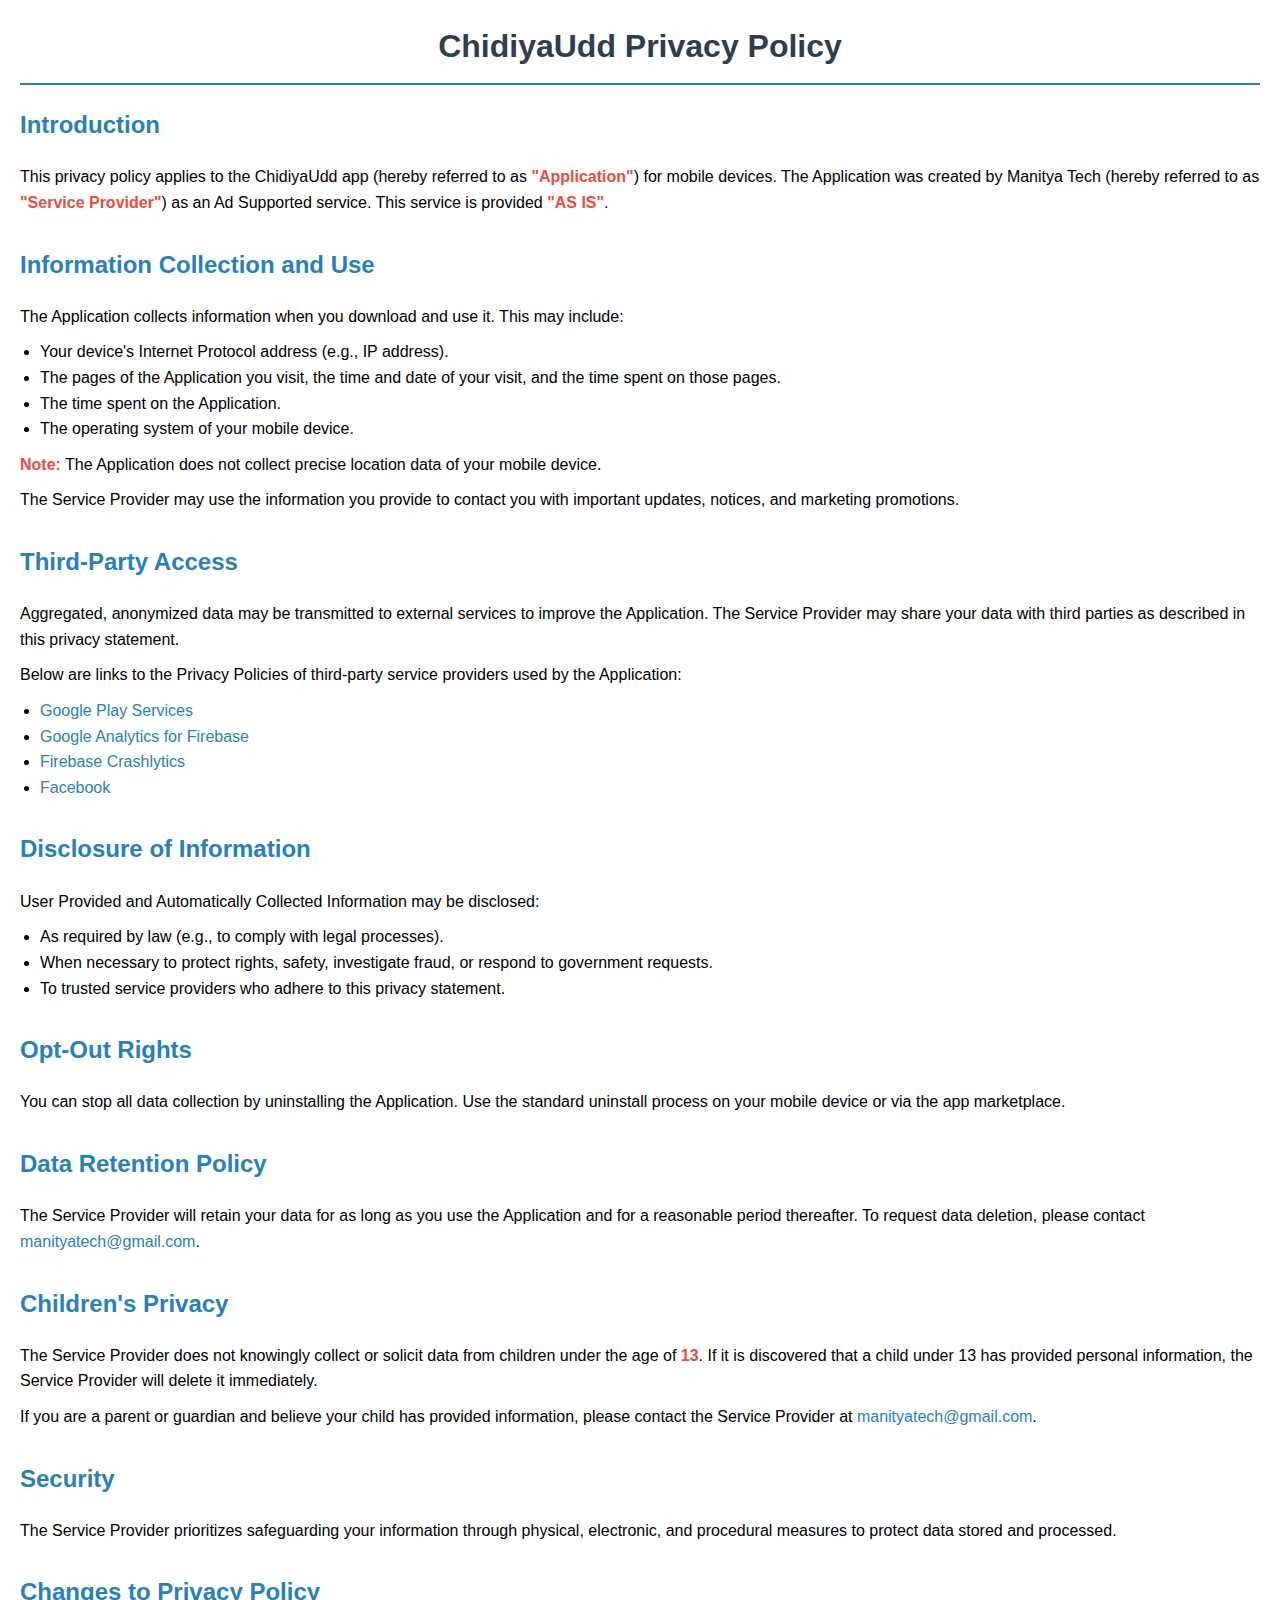
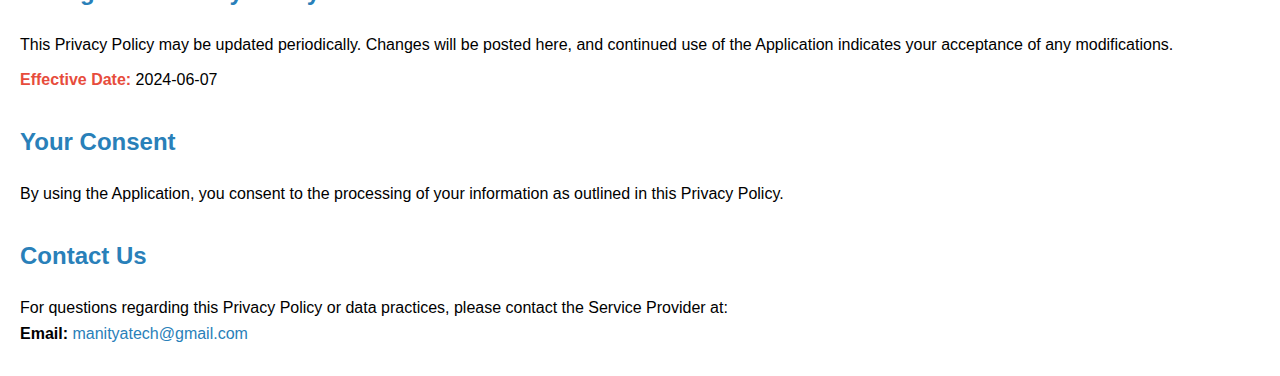
<file: chidiyaudd_privacy_policy.html>
<!DOCTYPE html>
<html lang="en">
<head>
    <meta charset="UTF-8">
    <meta name="viewport" content="width=device-width, initial-scale=1.0">
    <title>ChidiyaUdd Privacy Policy</title>
    <style>
        body {
            font-family: Arial, sans-serif;
            line-height: 1.6;
            margin: 20px;
        }
        h1 {
            color: #2C3E50;
            text-align: center;
            border-bottom: 2px solid #2980B9;
            padding-bottom: 10px;
        }
        h2 {
            color: #2980B9;
            margin-top: 20px;
        }
        h3 {
            color: #34495E;
        }
        p {
            margin: 10px 0;
        }
        .highlight {
            font-weight: bold;
            color: #E74C3C;
        }
        .section {
            margin-bottom: 30px;
            page-break-before: always;
        }
        ul {
            margin: 10px 0;
            padding-left: 20px;
        }
        a {
            color: #2980B9;
            text-decoration: none;
        }
        a:hover {
            text-decoration: underline;
        }
    </style>
</head>
<body>
    <h1><b>ChidiyaUdd Privacy Policy</b></h1>

    <div class="section">
        <h2>Introduction</h2>
        <p>
            This privacy policy applies to the ChidiyaUdd app (hereby referred to as <span class="highlight">"Application"</span>) for mobile devices. The Application was created by Manitya Tech (hereby referred to as <span class="highlight">"Service Provider"</span>) as an Ad Supported service. This service is provided <span class="highlight">"AS IS"</span>.
        </p>
    </div>

    <div class="section">
        <h2>Information Collection and Use</h2>
        <p>The Application collects information when you download and use it. This may include:</p>
        <ul>
            <li>Your device's Internet Protocol address (e.g., IP address).</li>
            <li>The pages of the Application you visit, the time and date of your visit, and the time spent on those pages.</li>
            <li>The time spent on the Application.</li>
            <li>The operating system of your mobile device.</li>
        </ul>
        <p>
            <span class="highlight">Note:</span> The Application does not collect precise location data of your mobile device.
        </p>
        <p>
            The Service Provider may use the information you provide to contact you with important updates, notices, and marketing promotions.
        </p>
    </div>

    <div class="section">
        <h2>Third-Party Access</h2>
        <p>
            Aggregated, anonymized data may be transmitted to external services to improve the Application. The Service Provider may share your data with third parties as described in this privacy statement.
        </p>
        <p>Below are links to the Privacy Policies of third-party service providers used by the Application:</p>
        <ul>
            <li><a href="#">Google Play Services</a></li>
            <li><a href="#">Google Analytics for Firebase</a></li>
            <li><a href="#">Firebase Crashlytics</a></li>
            <li><a href="#">Facebook</a></li>
        </ul>
    </div>

    <div class="section">
        <h2>Disclosure of Information</h2>
        <p>User Provided and Automatically Collected Information may be disclosed:</p>
        <ul>
            <li>As required by law (e.g., to comply with legal processes).</li>
            <li>When necessary to protect rights, safety, investigate fraud, or respond to government requests.</li>
            <li>To trusted service providers who adhere to this privacy statement.</li>
        </ul>
    </div>

    <div class="section">
        <h2>Opt-Out Rights</h2>
        <p>
            You can stop all data collection by uninstalling the Application. Use the standard uninstall process on your mobile device or via the app marketplace.
        </p>
    </div>

    <div class="section">
        <h2>Data Retention Policy</h2>
        <p>
            The Service Provider will retain your data for as long as you use the Application and for a reasonable period thereafter. To request data deletion, please contact <a href="mailto:manityatech@gmail.com">manityatech@gmail.com</a>.
        </p>
    </div>

    <div class="section">
        <h2>Children's Privacy</h2>
        <p>
            The Service Provider does not knowingly collect or solicit data from children under the age of <span class="highlight">13</span>. If it is discovered that a child under 13 has provided personal information, the Service Provider will delete it immediately.
        </p>
        <p>
            If you are a parent or guardian and believe your child has provided information, please contact the Service Provider at <a href="mailto:manityatech@gmail.com">manityatech@gmail.com</a>.
        </p>
    </div>

    <div class="section">
        <h2>Security</h2>
        <p>
            The Service Provider prioritizes safeguarding your information through physical, electronic, and procedural measures to protect data stored and processed.
        </p>
    </div>

    <div class="section">
        <h2>Changes to Privacy Policy</h2>
        <p>
            This Privacy Policy may be updated periodically. Changes will be posted here, and continued use of the Application indicates your acceptance of any modifications.
        </p>
        <p><span class="highlight">Effective Date:</span> 2024-06-07</p>
    </div>

    <div class="section">
        <h2>Your Consent</h2>
        <p>
            By using the Application, you consent to the processing of your information as outlined in this Privacy Policy.
        </p>
    </div>

    <div class="section">
        <h2>Contact Us</h2>
        <p>
            For questions regarding this Privacy Policy or data practices, please contact the Service Provider at:
            <br><b>Email:</b> <a href="mailto:manityatech@gmail.com">manityatech@gmail.com</a>
        </p>
    </div>
</body>
</html>
</file>
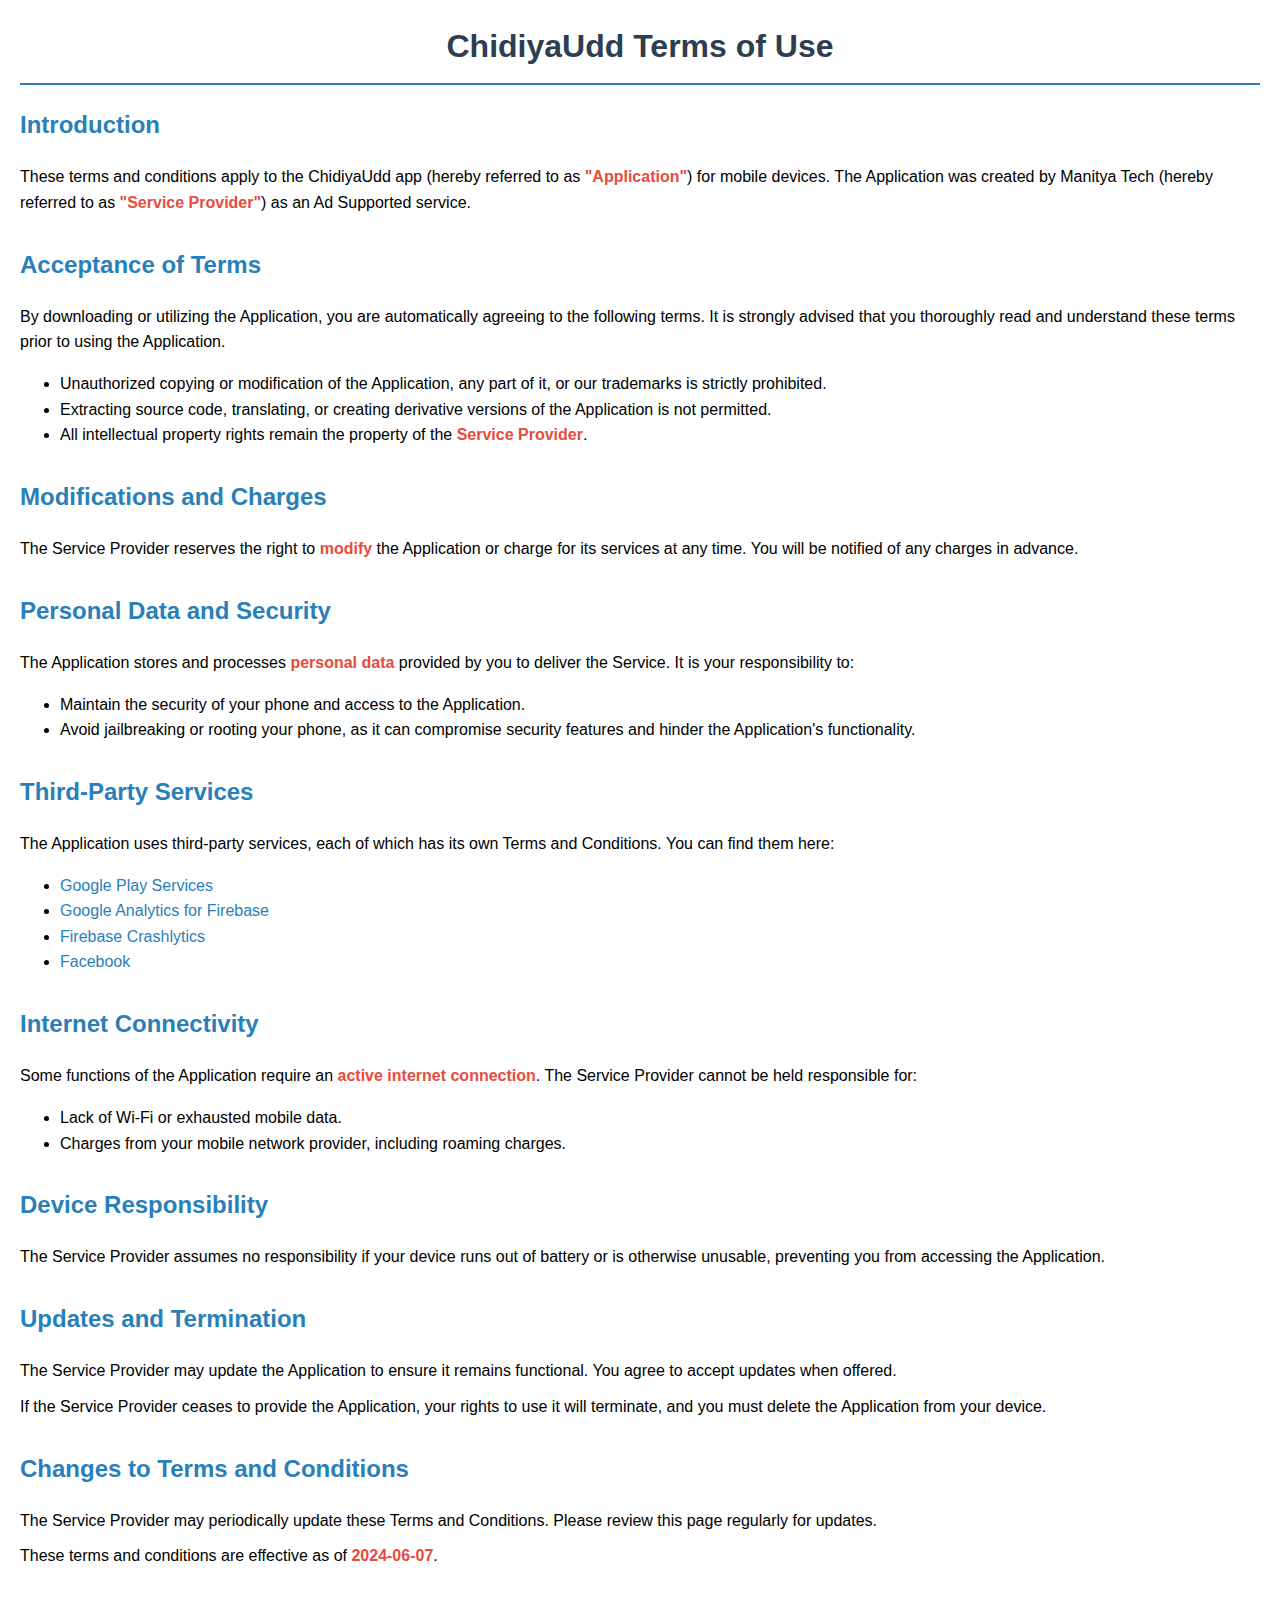
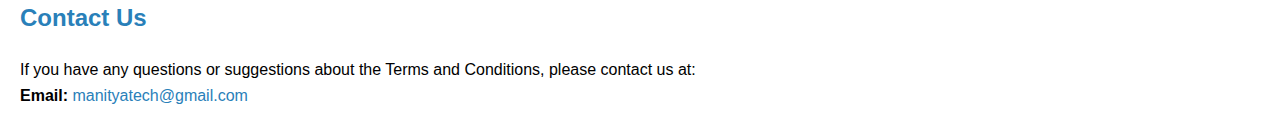
<file: terms.html>
<!DOCTYPE html>
<html lang="en">
<head>
    <meta charset="UTF-8">
    <meta name="viewport" content="width=device-width, initial-scale=1.0">
    <title>ChidiyaUdd Terms of Use</title>
    <style>
        body {
            font-family: Arial, sans-serif;
            line-height: 1.6;
            margin: 20px;
        }
        h1 {
            color: #2C3E50;
            text-align: center;
            border-bottom: 2px solid #2980B9;
            padding-bottom: 10px;
        }
        h2 {
            color: #2980B9;
            margin-top: 20px;
        }
        h3 {
            color: #34495E;
        }
        p {
            margin: 10px 0;
        }
        .highlight {
            font-weight: bold;
            color: #E74C3C;
        }
        .section {
            margin-bottom: 30px;
            page-break-before: always;
        }
        a {
            color: #2980B9;
            text-decoration: none;
        }
        a:hover {
            text-decoration: underline;
        }
    </style>
</head>
<body>
    <h1><b>ChidiyaUdd Terms of Use</b></h1>

    <div class="section">
        <h2>Introduction</h2>
        <p>
            These terms and conditions apply to the ChidiyaUdd app (hereby referred to as <span class="highlight">"Application"</span>) for mobile devices. The Application was created by Manitya Tech (hereby referred to as <span class="highlight">"Service Provider"</span>) as an Ad Supported service.
        </p>
    </div>

    <div class="section">
        <h2>Acceptance of Terms</h2>
        <p>
            By downloading or utilizing the Application, you are automatically agreeing to the following terms. It is strongly advised that you thoroughly read and understand these terms prior to using the Application.
        </p>
        <ul>
            <li>Unauthorized copying or modification of the Application, any part of it, or our trademarks is strictly prohibited.</li>
            <li>Extracting source code, translating, or creating derivative versions of the Application is not permitted.</li>
            <li>All intellectual property rights remain the property of the <span class="highlight">Service Provider</span>.</li>
        </ul>
    </div>

    <div class="section">
        <h2>Modifications and Charges</h2>
        <p>
            The Service Provider reserves the right to <span class="highlight">modify</span> the Application or charge for its services at any time. You will be notified of any charges in advance.
        </p>
    </div>

    <div class="section">
        <h2>Personal Data and Security</h2>
        <p>
            The Application stores and processes <span class="highlight">personal data</span> provided by you to deliver the Service. It is your responsibility to:
        </p>
        <ul>
            <li>Maintain the security of your phone and access to the Application.</li>
            <li>Avoid jailbreaking or rooting your phone, as it can compromise security features and hinder the Application's functionality.</li>
        </ul>
    </div>

    <div class="section">
        <h2>Third-Party Services</h2>
        <p>The Application uses third-party services, each of which has its own Terms and Conditions. You can find them here:</p>
        <ul>
            <li><a href="#">Google Play Services</a></li>
            <li><a href="#">Google Analytics for Firebase</a></li>
            <li><a href="#">Firebase Crashlytics</a></li>
            <li><a href="#">Facebook</a></li>
        </ul>
    </div>

    <div class="section">
        <h2>Internet Connectivity</h2>
        <p>
            Some functions of the Application require an <span class="highlight">active internet connection</span>. The Service Provider cannot be held responsible for:
        </p>
        <ul>
            <li>Lack of Wi-Fi or exhausted mobile data.</li>
            <li>Charges from your mobile network provider, including roaming charges.</li>
        </ul>
    </div>

    <div class="section">
        <h2>Device Responsibility</h2>
        <p>
            The Service Provider assumes no responsibility if your device runs out of battery or is otherwise unusable, preventing you from accessing the Application.
        </p>
    </div>

    <div class="section">
        <h2>Updates and Termination</h2>
        <p>
            The Service Provider may update the Application to ensure it remains functional. You agree to accept updates when offered.
        </p>
        <p>
            If the Service Provider ceases to provide the Application, your rights to use it will terminate, and you must delete the Application from your device.
        </p>
    </div>

    <div class="section">
        <h2>Changes to Terms and Conditions</h2>
        <p>
            The Service Provider may periodically update these Terms and Conditions. Please review this page regularly for updates.
        </p>
        <p>These terms and conditions are effective as of <span class="highlight">2024-06-07</span>.</p>
    </div>

    <div class="section">
        <h2>Contact Us</h2>
        <p>
            If you have any questions or suggestions about the Terms and Conditions, please contact us at:
            <br><b>Email:</b> <a href="mailto:manityatech@gmail.com">manityatech@gmail.com</a>
        </p>
    </div>
</body>
</html>
</file>
